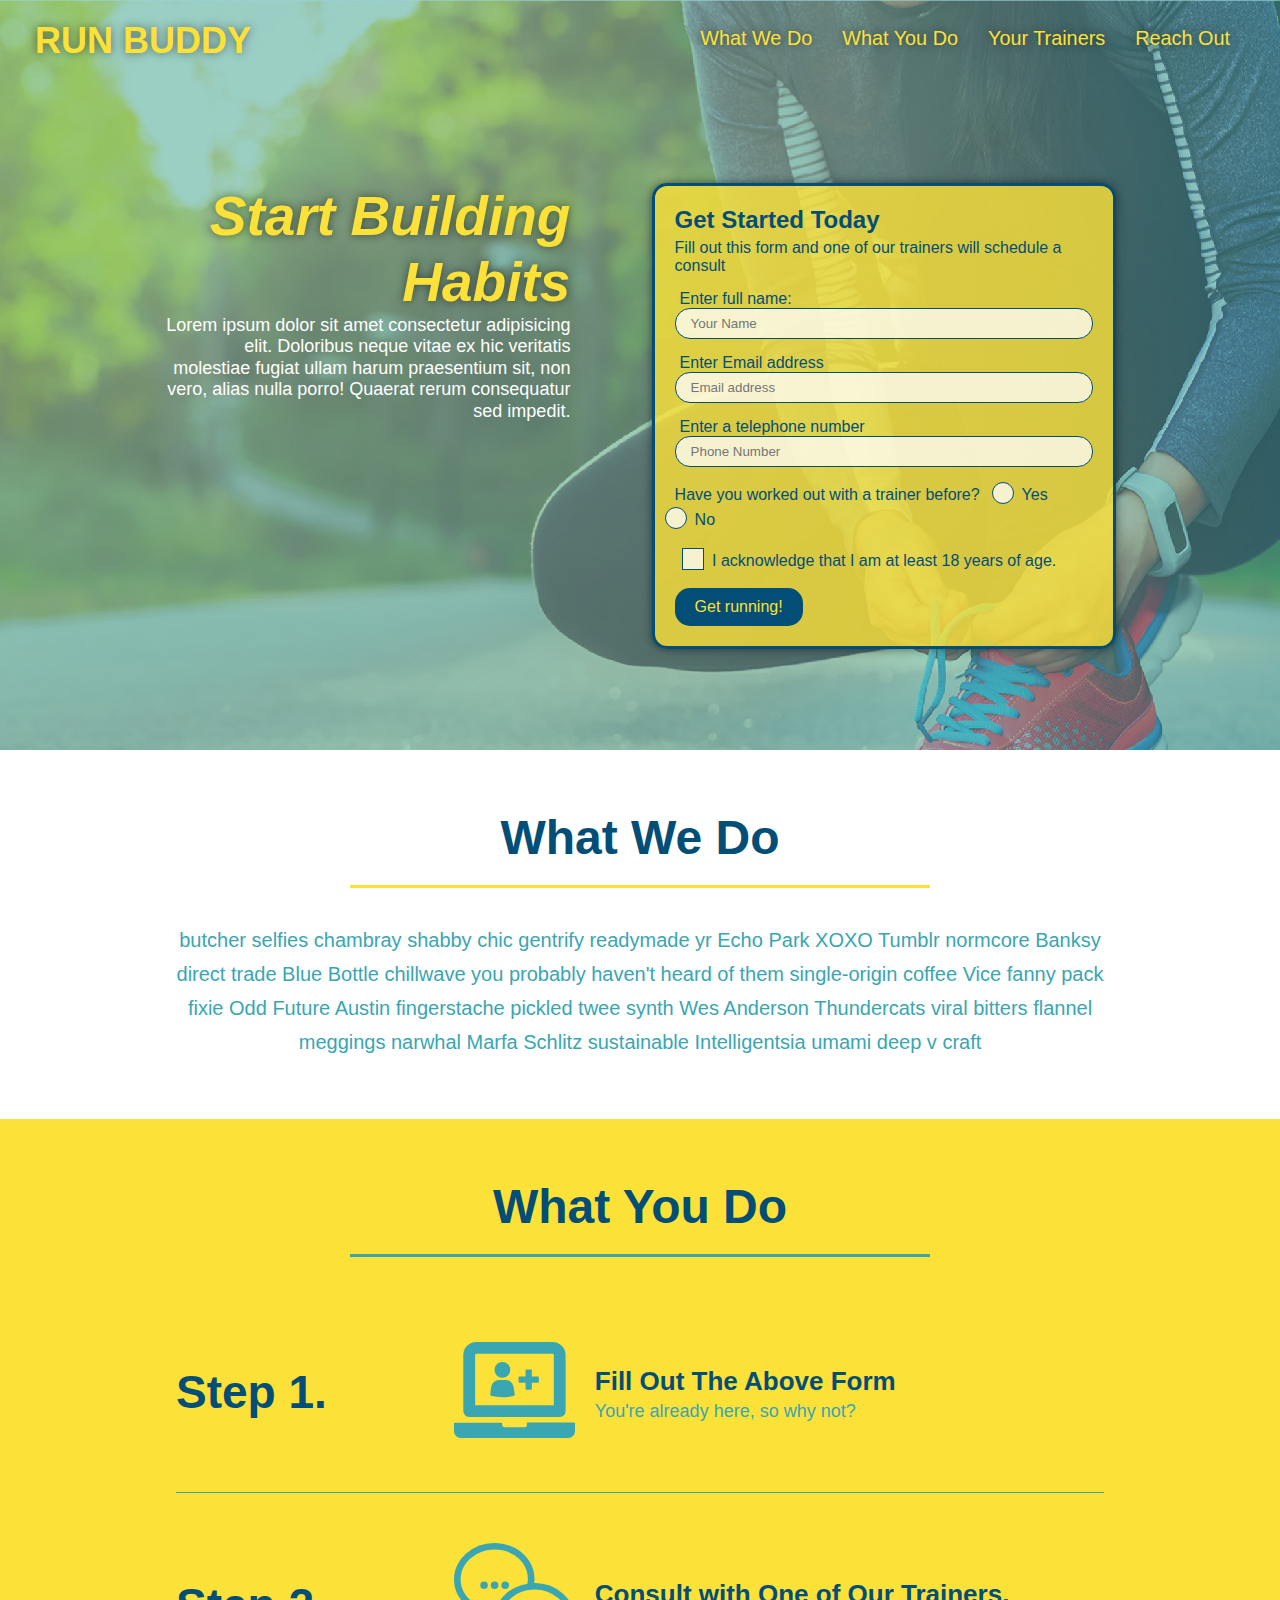
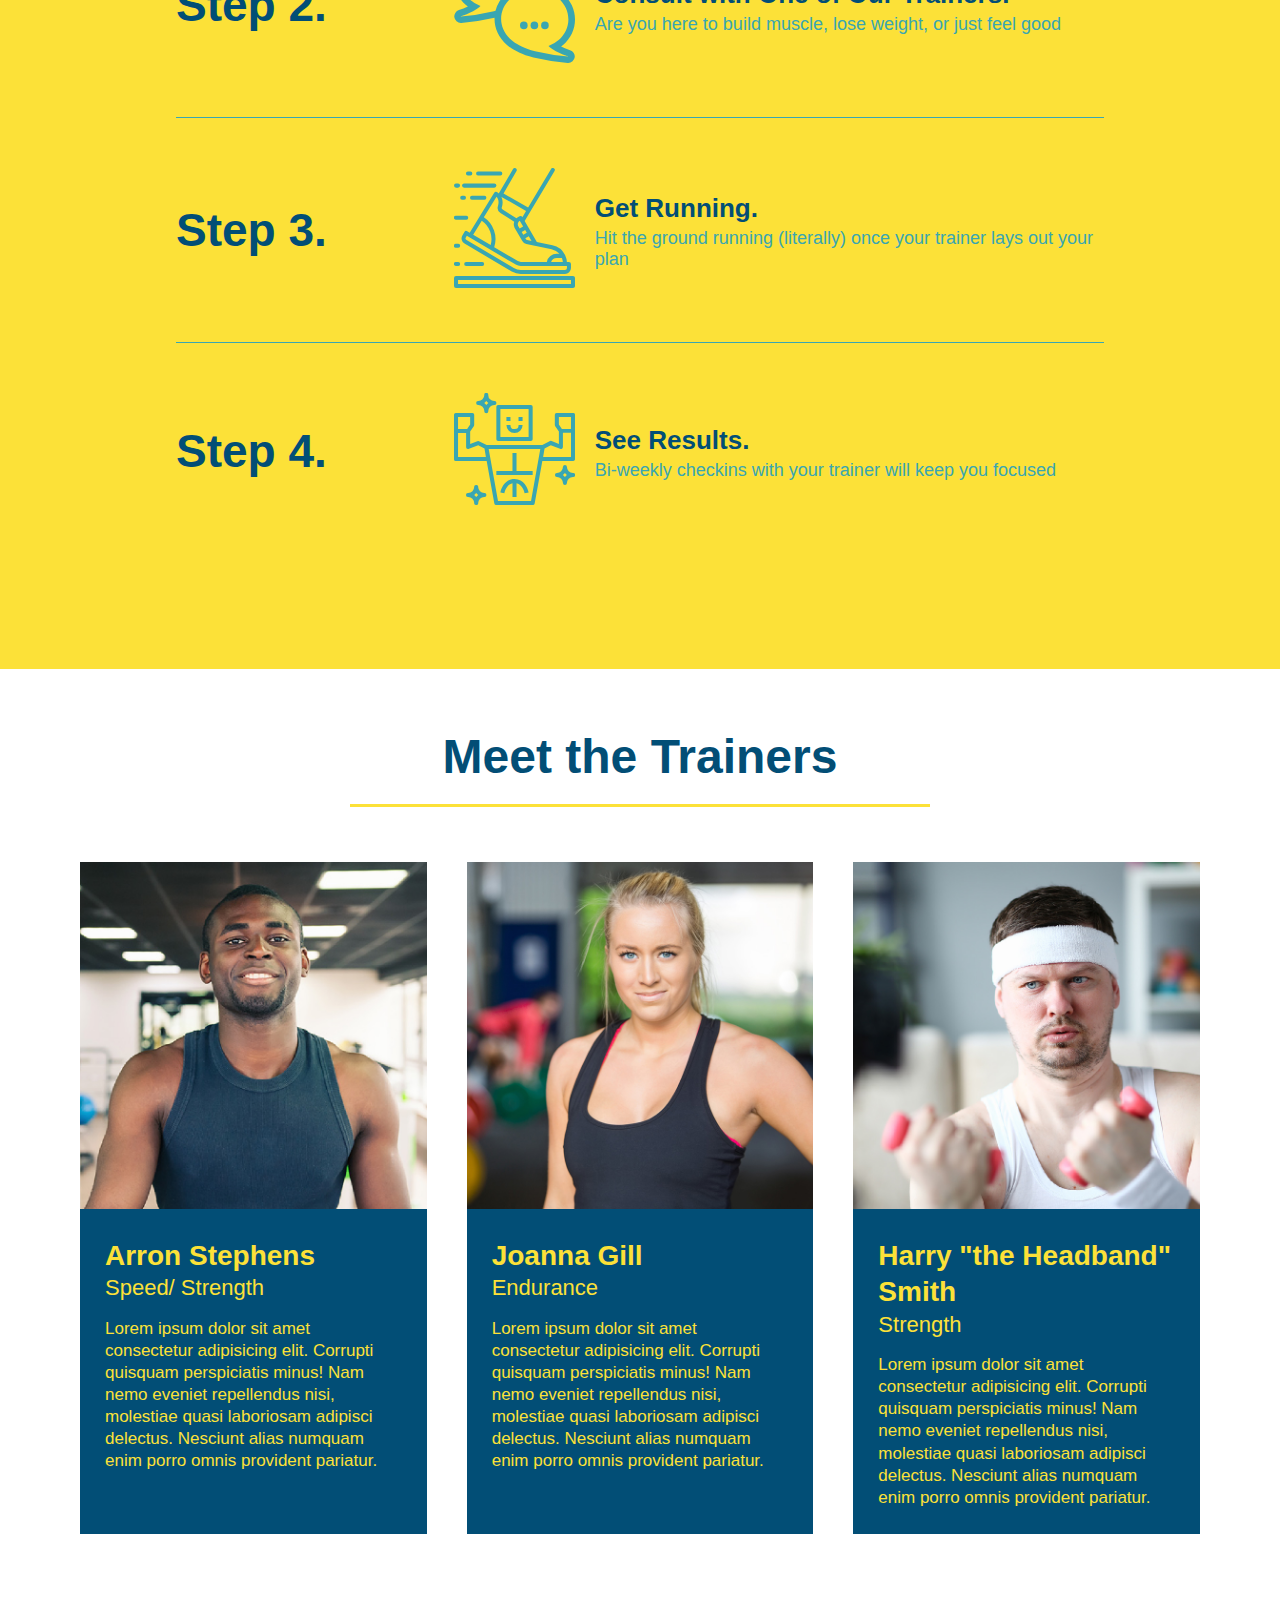
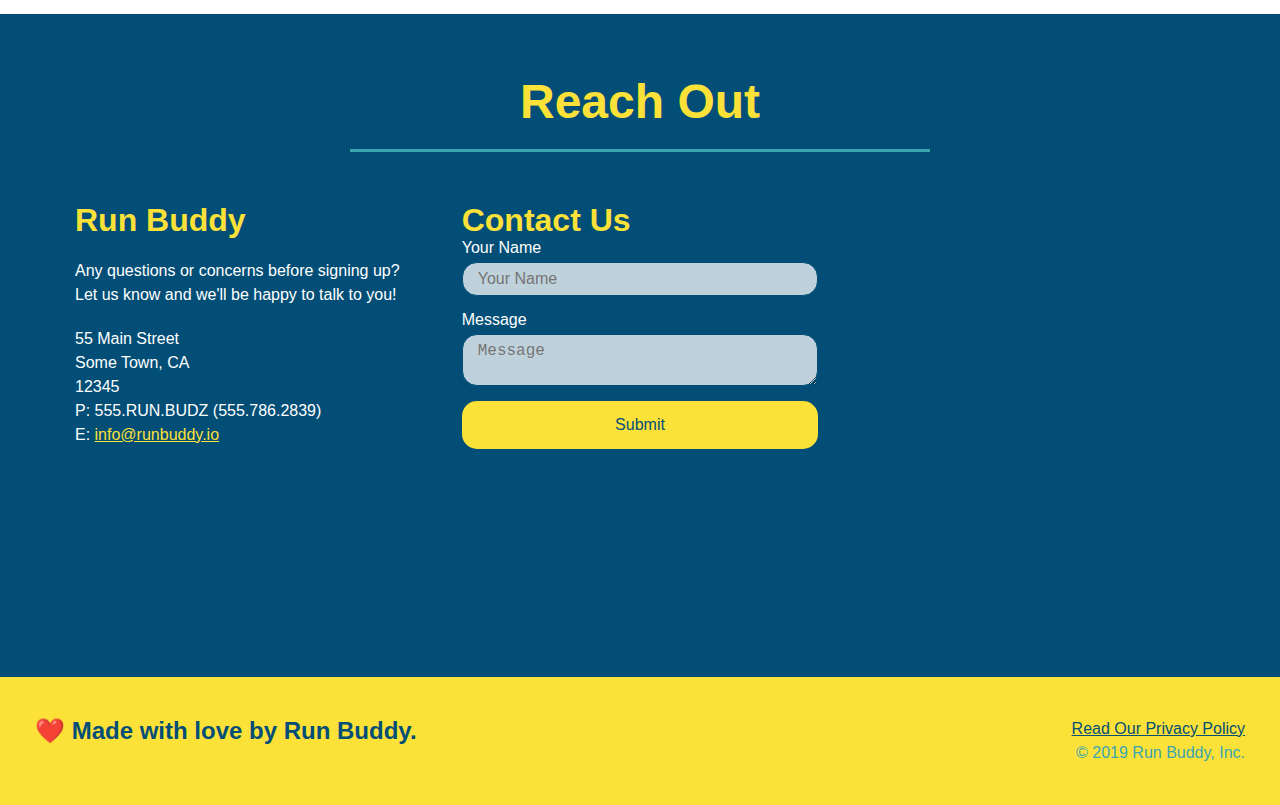
<file: index.html>
<!DOCTYPE html>
<html lang="en">
    <head>
        <meta charset="UTF-8" name="viewport" content="width=device-width, initial-scale=1.0" />
        <title>Run Buddy</title>
        <link rel="stylesheet" href="./assets/css/style.css" />
    </head>
    <body>
        <!--navigation-->

        <header>
            <h1>
                <a href="./index.html">RUN BUDDY</a>
            </h1>
            <nav>
                <!--nav list element-->
                <ul>
                    <!--list item element-->
                    <li>
                        <!--anchor element-->
                        <a href="#what-we-do">What We Do</a>
                    </li>
                    <li>
                        <a href="#what-you-do">What You Do</a>
                    </li>
                    <li>
                        <a href="#your-trainers">Your Trainers</a>
                    </li>
                    <li>
                        <a href="#reach-out">Reach Out</a>
                    </li>
                </ul>
            </nav>
        </header>

        <!--hero/jumbotron-->
        <section class="hero">
            <div class="hero-cta">
                <h2>Start Building Habits</h2>
                <p>Lorem ipsum dolor sit amet consectetur adipisicing elit. Doloribus neque vitae ex hic veritatis molestiae fugiat ullam harum praesentium sit, non vero, alias nulla porro! Quaerat rerum consequatur sed impedit.</p>
            </div>
            <div class="hero-form">
                <h3>Get Started Today</h3>
                <p>Fill out this form and one of our trainers will schedule a consult</p>
            <form>
                <label for="name">Enter full name:</label>
                <input type="text" placeholder="Your Name" name="name" id="name" class="form-input"/>
                <label for="email">Enter Email address</label>
                <input type="email" placeholder="Email address" name="email" id="email" class="form-input"/>
                <label for="phone">Enter a telephone number</label>
                <input type="tel" placeholder="Phone Number" name="phone" id="phone" class="form-input"/>
                <p>
                    Have you worked out with a trainer before?
                    <span class="radio-wrapper">
                      <input type="radio" name="trainer-confirm" id="trainer-yes" />
                      <label for="trainer-yes">Yes</label>
                    </span>
                    <span class="radio-wrapper">
                      <input type="radio" name="trainer-confirm" id="trainer-no" />
                      <label for="trainer-no">No</label>
                    </span>
                </p>
                <p>
                    <span class="checkbox-wrapper">
                      <input type="checkbox" name="age-confirm" id="checkbox" />
                      <label for="checkbox">I acknowledge that I am at least 18 years of age.</label>
                    </span>
                </p>
                <button type="submit">
                    Get running!
                </button>
            </form>
            </div>

        </section>

        <!--what we do section-->
        <section id="what-we-do" class="intro">
            <div class="flex-row">
                <h2 class="section-title primary-border">
                    What We Do
                </h2>
            </div>
            <div class="flex-row">
                <p>
                    butcher selfies chambray shabby chic gentrify readymade yr Echo Park XOXO Tumblr normcore Banksy direct trade Blue Bottle chillwave you probably haven't heard of them single-origin coffee Vice fanny pack fixie Odd Future Austin fingerstache pickled twee synth Wes Anderson Thundercats viral bitters flannel meggings narwhal Marfa Schlitz sustainable Intelligentsia umami deep v craft 
                </p>
            </div>
        </section>

        <!--what you do section-->
        <section id="what-you-do" class="steps">
            <div class="flex-row">
            <h2 class="section-title secondary-border"> What You Do</h2>
            </div>
            <div class="step">
                <h3>Step 1.</h3>
                <div class="step-info">
                    <div class="step-img">
                        <img src="./assets/images/step-1.svg" alt="" />        
                    </div>
                    <div class="step-text">
                        <h4>Fill Out The Above Form</h4>
                        <p>You're already here, so why not?</p>
                    </div>
                </div>
            </div>
            <div class="step">
                <h3>Step 2.</h3>
                <div class="step-info">
                    <div class="step-img">
                        <img src="./assets/images/step-2.svg" alt="" />        
                    </div>
                    <div class="step-text">
                        <h4>Consult with One of Our Trainers.</h4>
                        <p>Are you here to build muscle, lose weight, or just feel good</p>
                    </div>
                </div>
            </div>
            <div class="step">
                <h3>Step 3.</h3>
                <div class="step-info">
                    <div class="step-img">
                        <img src="./assets/images/step-3.svg" alt="" />        
                    </div>
                    <div class="step-text">
                        <h4>Get Running.</h4>
                        <p>Hit the ground running (literally) once your trainer lays out your plan</p>
                    </div>
                </div>
            </div>
            <div class="step">
                <h3>Step 4.</h3>
                <div class="step-info">
                    <div class="step-img">
                        <img src="./assets/images/step-4.svg" alt="" />        
                    </div>
                    <div class="step-text">
                        <h4>See Results.</h4>
                        <p>Bi-weekly checkins with your trainer will keep you focused</p>
                    </div>
                </div>
            </div>
        </section>

        <!--meet the trainers section-->
        <section id="your-trainers">
            <h2 class="section-title primary-border">Meet the Trainers</h2>
            <div class="trainers">
                <article class="trainer">
                    <img src="./assets/images/trainer-1.jpg" alt="Arron Stephens in his workout clothes, ready to pump iron" />
                    <div class="trainer-bio">
                        <h3 class="trainer-name">Arron Stephens</h3>
                        <h4 class="trainer-role">Speed/ Strength</h4>
                        <p>
                            Lorem ipsum dolor sit amet consectetur adipisicing elit. Corrupti quisquam perspiciatis minus! Nam nemo eveniet repellendus nisi, molestiae quasi laboriosam adipisci delectus. Nesciunt alias numquam enim porro omnis provident pariatur.
                        </p>
                    </div>
                </article>
                <article class="trainer">
                    <img src="./assets/images/trainer-2.jpg" alt="Joanna Gill cooling off after a workout" />
                    <div class="trainer-bio">
                        <h3 class="trainer-name">Joanna Gill</h3>
                        <h4 class="trainer-role">Endurance</h4>
                        <p>
                            Lorem ipsum dolor sit amet consectetur adipisicing elit. Corrupti quisquam perspiciatis minus! Nam nemo eveniet repellendus nisi, molestiae quasi laboriosam adipisci delectus. Nesciunt alias numquam enim porro omnis provident pariatur.
                        </p>
                    </div>
                </article>
                <article class="trainer">
                    <img src="./assets/images/trainer-3.jpg" alt="Arron Stephens in his workout clothes, ready to pump iron" />
                    <div class="trainer-bio">
                        <h3 class="trainer-name">Harry "the Headband" Smith</h3>
                        <h4 class="trainer-role">Strength</h4>
                        <p>
                            Lorem ipsum dolor sit amet consectetur adipisicing elit. Corrupti quisquam perspiciatis minus! Nam nemo eveniet repellendus nisi, molestiae quasi laboriosam adipisci delectus. Nesciunt alias numquam enim porro omnis provident pariatur.
                        </p>
                    </div>
                </article>
            </div>
        </section>

        <!--reach out section-->
        <section id="reach-out" class="contact">
            <h2 class="section-title secondary-border">Reach Out</h2>
        <div class="contact-info">
            <div>
                <h3>Run Buddy</h3>
                <p>
                    Any questions or concerns before signing up?
                    <br />
                    Let us know and we'll be happy to talk to you!
                </p>

                <address>
                55 Main Street <br/>
                Some Town, CA <br/>
                12345 <br/>
                P: 555.RUN.BUDZ (555.786.2839)<br/>
                E: <a href="mailto:info@runbuddy.io">info@runbuddy.io</a>
                </address>

            </div>
            <div class="contact-form">
                <h3>Contact Us</h3>
                <form>
                    <label for="contact-name">Your Name</label>
                    <input type="text" id="contact-name" placeholder="Your Name" />

                    <label for="contact-message">Message</label>
                    <textarea id="contact-message" placeholder="Message"></textarea>

                    <button type="submit">Submit</button>
                </form>
            </div>    
            
            <iframe src="https://www.google.com/maps/embed?pb=!1m18!1m12!1m3!1d2645.4587017424938!2d-120.42399340670995!3d37.95382542907771!2m3!1f0!2f0!3f0!3m2!1i1024!2i768!4f13.1!3m3!1m2!1s0x8090c46e315aaf1b%3A0xb32d2fcd2023b726!2sMain%20St%2C%20Jamestown%2C%20CA%2095327!5e0!3m2!1sen!2sus!4v1655220621477!5m2!1sen!2sus" 
                style="border:0;" 
                allowfullscreen="" 
                loading="lazy">
            </iframe>
        </div>

        </section>
        <!--footer-->
        <footer>
            <h2>❤️ Made with love by Run Buddy.</h2>
            <div>
                <a href="./privacy-policy.html">Read Our Privacy Policy</a><br/>
                &copy; 2019 Run Buddy, Inc.
            </div>
        </footer>

    </body>
</html>
</file>
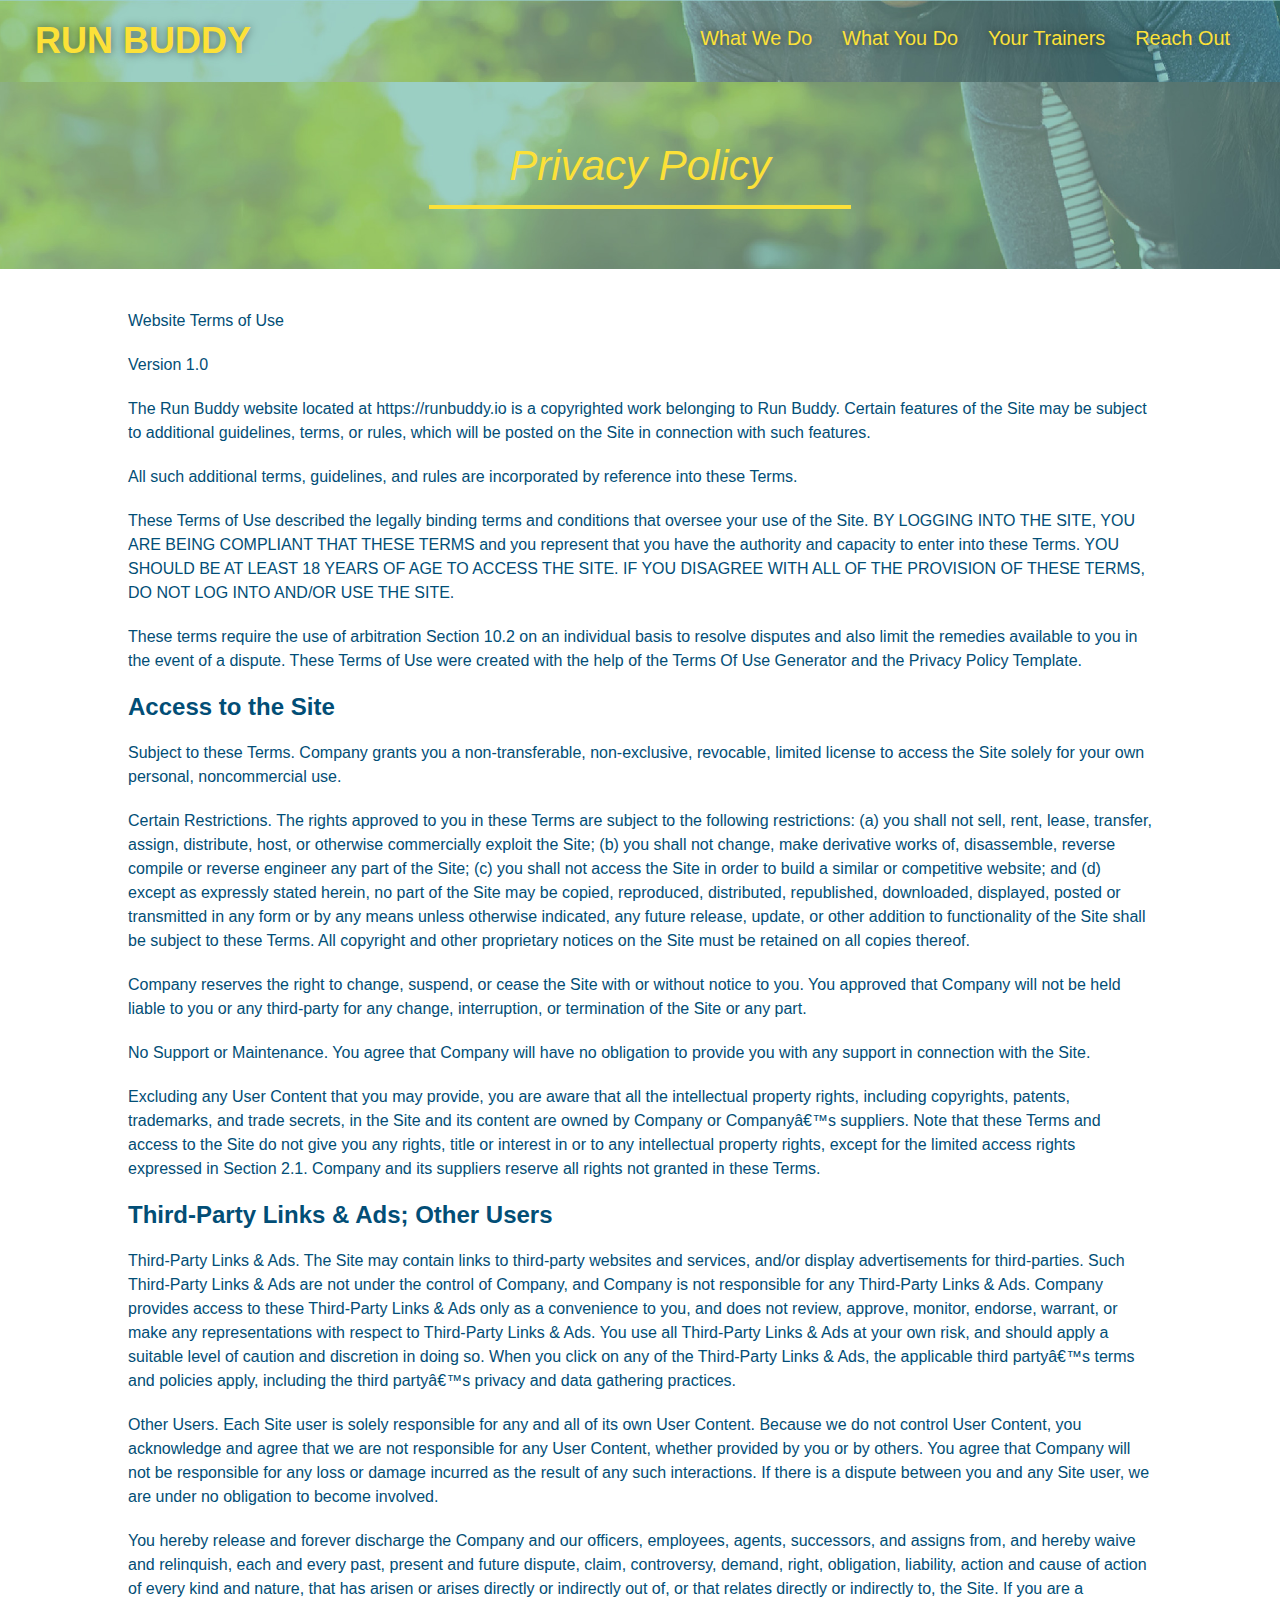
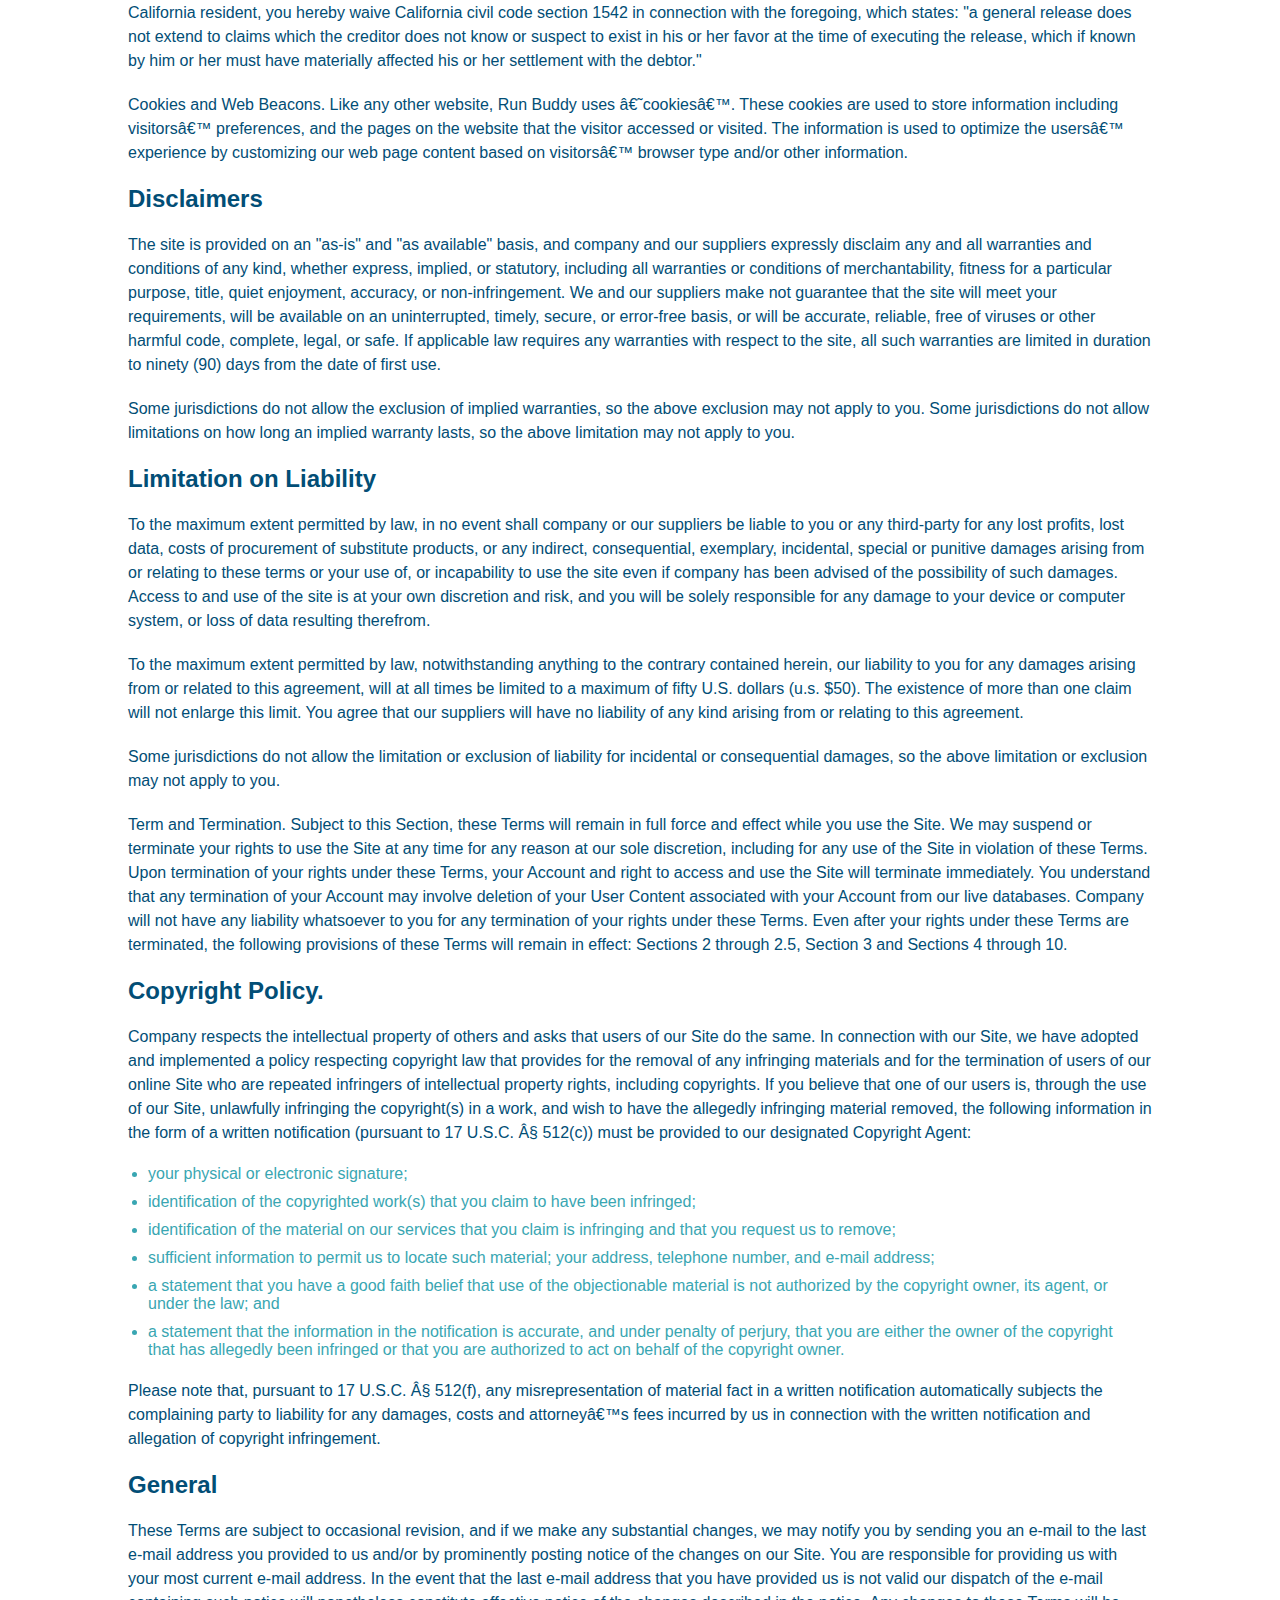
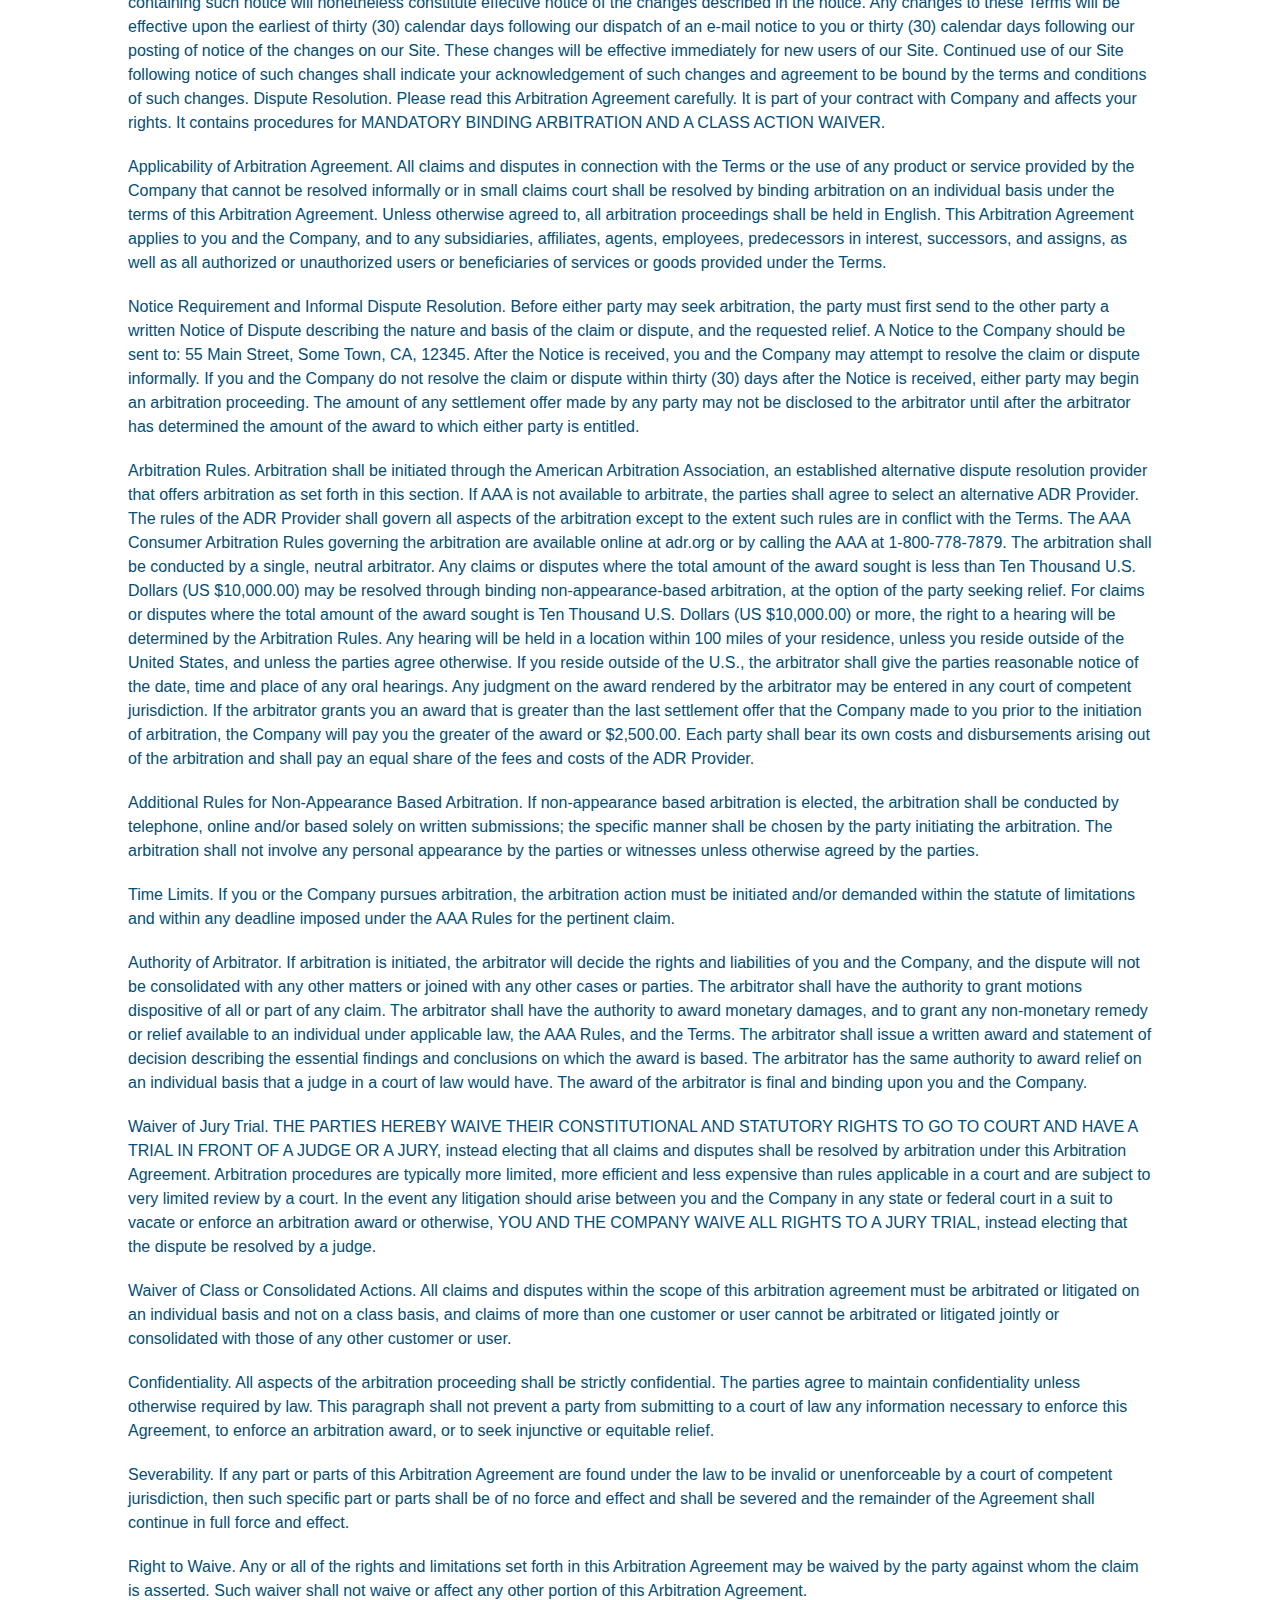
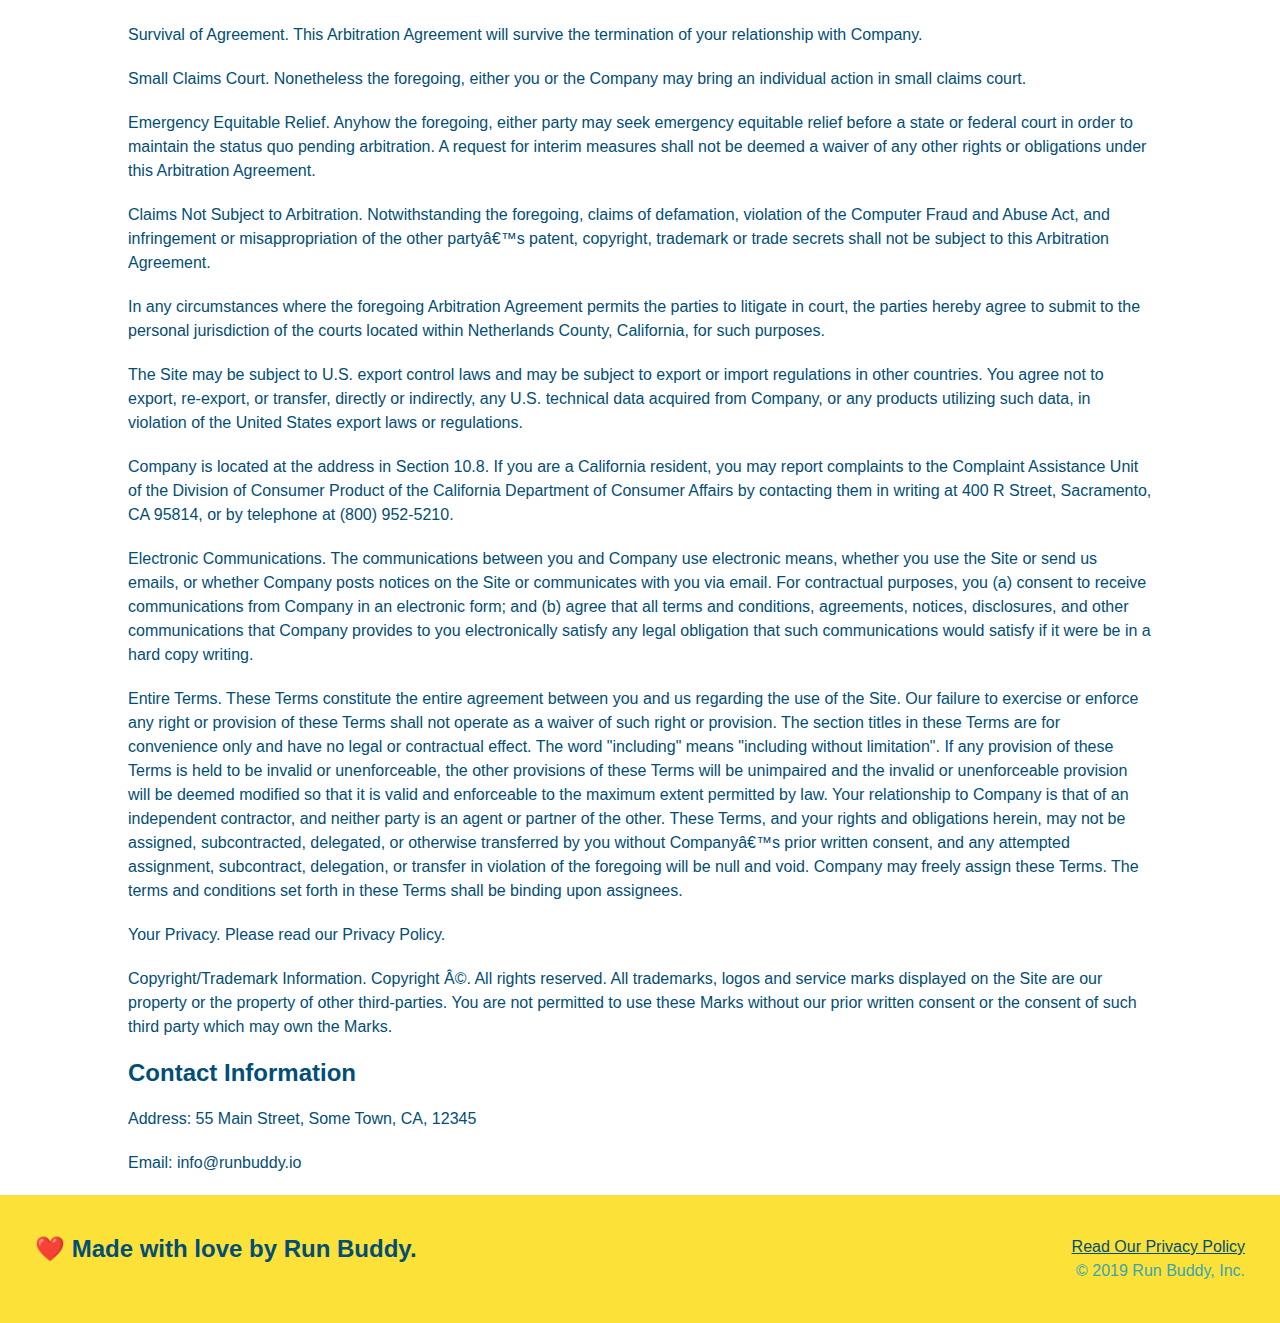
<file: privacy-policy.html>
<!DOCTYPE html>
<html lang="eng">
    <head>
        <meta charset="UTF-8" name="viewport" content="width=device-width, initial-scale=1.0" />
        <title>Privacy Policy - Run Buddy</title>
        <link rel="stylesheet" href="./assets/css/style.css" />
        <link rel="stylesheet" href="./assets/css/secondary-styles.css" />
    </head>
    <body>
        <header>
            <h1>
                <a href="./index.html">RUN BUDDY</a>
            </h1>
            <nav>
                <!--nav list element-->
                <ul>
                    <!--list item element-->
                    <li>
                        <!--anchor element-->
                        <a href="./index.html#what-we-do">What We Do</a>
                    </li>
                    <li>
                        <a href="./index.html#what-you-do">What You Do</a>
                    </li>
                    <li>
                        <a href="./index.html#your-trainers">Your Trainers</a>
                    </li>
                    <li>
                        <a href="./index.html#reach-out">Reach Out</a>
                    </li>
                </ul>
            </nav>
        </header>
        <section class="hero hero-secondary">
            <h2 class="page-title">
                Privacy Policy
            </h2>
        </section>
        <article class="secondary-content">
            <p>
                Website Terms of Use
              </p>
        
              <p>
                Version 1.0
              </p>
        
              <p>
                The Run Buddy website located at https://runbuddy.io is a copyrighted work belonging to Run Buddy. Certain
                features of the Site may be subject to additional guidelines, terms, or rules, which will be posted on the Site
                in connection with such features.
              </p>
        
              <p>
                All such additional terms, guidelines, and rules are incorporated by reference into these Terms.
              </p>
        
              <p>
                These Terms of Use described the legally binding terms and conditions that oversee your use of the Site. BY
                LOGGING INTO THE SITE, YOU ARE BEING COMPLIANT THAT THESE TERMS and you represent that you have the authority
                and capacity to enter into these Terms. YOU SHOULD BE AT LEAST 18 YEARS OF AGE TO ACCESS THE SITE. IF YOU
                DISAGREE WITH ALL OF THE PROVISION OF THESE TERMS, DO NOT LOG INTO AND/OR USE THE SITE.
              </p>
        
              <p>
                These terms require the use of arbitration Section 10.2 on an individual basis to resolve disputes and also
                limit the remedies available to you in the event of a dispute. These Terms of Use were created with the help of
                the Terms Of Use Generator and the Privacy Policy Template.
              </p>
        
              <h3>
                Access to the Site
              </h3>
        
              <p>
                Subject to these Terms. Company grants you a non-transferable, non-exclusive, revocable, limited license to
                access the Site solely for your own personal, noncommercial use.
              </p>
        
              <p>
                Certain Restrictions. The rights approved to you in these Terms are subject to the following restrictions: (a)
                you shall not sell, rent, lease, transfer, assign, distribute, host, or otherwise commercially exploit the Site;
                (b) you shall not change, make derivative works of, disassemble, reverse compile or reverse engineer any part of
                the Site; (c) you shall not access the Site in order to build a similar or competitive website; and (d) except
                as expressly stated herein, no part of the Site may be copied, reproduced, distributed, republished, downloaded,
                displayed, posted or transmitted in any form or by any means unless otherwise indicated, any future release,
                update, or other addition to functionality of the Site shall be subject to these Terms. All copyright and other
                proprietary notices on the Site must be retained on all copies thereof.
              </p>
        
              <p>
                Company reserves the right to change, suspend, or cease the Site with or without notice to you. You approved
                that Company will not be held liable to you or any third-party for any change, interruption, or termination of
                the Site or any part.
              </p>
        
              <p>
                No Support or Maintenance. You agree that Company will have no obligation to provide you with any support in
                connection with the Site.
              </p>
        
              <p>
                Excluding any User Content that you may provide, you are aware that all the intellectual property rights,
                including copyrights, patents, trademarks, and trade secrets, in the Site and its content are owned by Company
                or Companyâ€™s suppliers. Note that these Terms and access to the Site do not give you any rights, title or
                interest in or to any intellectual property rights, except for the limited access rights expressed in Section
                2.1. Company and its suppliers reserve all rights not granted in these Terms.
              </p>
        
              <h3>
                Third-Party Links & Ads; Other Users
              </h3>
        
              <p>
                Third-Party Links & Ads. The Site may contain links to third-party websites and services, and/or display
                advertisements for third-parties. Such Third-Party Links & Ads are not under the control of Company, and Company
                is not responsible for any Third-Party Links & Ads. Company provides access to these Third-Party Links & Ads
                only as a convenience to you, and does not review, approve, monitor, endorse, warrant, or make any
                representations with respect to Third-Party Links & Ads. You use all Third-Party Links & Ads at your own risk,
                and should apply a suitable level of caution and discretion in doing so. When you click on any of the
                Third-Party Links & Ads, the applicable third partyâ€™s terms and policies apply, including the third partyâ€™s
                privacy and data gathering practices.
              </p>
        
              <p>
                Other Users. Each Site user is solely responsible for any and all of its own User Content. Because we do not
                control User Content, you acknowledge and agree that we are not responsible for any User Content, whether
                provided by you or by others. You agree that Company will not be responsible for any loss or damage incurred as
                the result of any such interactions. If there is a dispute between you and any Site user, we are under no
                obligation to become involved.
              </p>
        
              <p>
                You hereby release and forever discharge the Company and our officers, employees, agents, successors, and
                assigns from, and hereby waive and relinquish, each and every past, present and future dispute, claim,
                controversy, demand, right, obligation, liability, action and cause of action of every kind and nature, that has
                arisen or arises directly or indirectly out of, or that relates directly or indirectly to, the Site. If you are
                a California resident, you hereby waive California civil code section 1542 in connection with the foregoing,
                which states: "a general release does not extend to claims which the creditor does not know or suspect to exist
                in his or her favor at the time of executing the release, which if known by him or her must have materially
                affected his or her settlement with the debtor."
              </p>
        
              <p>
                Cookies and Web Beacons. Like any other website, Run Buddy uses â€˜cookiesâ€™. These cookies are used to store
                information including visitorsâ€™ preferences, and the pages on the website that the visitor accessed or visited.
                The information is used to optimize the usersâ€™ experience by customizing our web page content based on visitorsâ€™
                browser type and/or other information.
              </p>
        
              <h3>
                Disclaimers
              </h3>
        
              <p>
                The site is provided on an "as-is" and "as available" basis, and company and our suppliers expressly disclaim
                any and all warranties and conditions of any kind, whether express, implied, or statutory, including all
                warranties or conditions of merchantability, fitness for a particular purpose, title, quiet enjoyment, accuracy,
                or non-infringement. We and our suppliers make not guarantee that the site will meet your requirements, will be
                available on an uninterrupted, timely, secure, or error-free basis, or will be accurate, reliable, free of
                viruses or other harmful code, complete, legal, or safe. If applicable law requires any warranties with respect
                to the site, all such warranties are limited in duration to ninety (90) days from the date of first use.
              </p>
        
              <p>
                Some jurisdictions do not allow the exclusion of implied warranties, so the above exclusion may not apply to
                you. Some jurisdictions do not allow limitations on how long an implied warranty lasts, so the above limitation
                may not apply to you.
              </p>
        
              <h3>
                Limitation on Liability
              </h3>
        
              <p>
                To the maximum extent permitted by law, in no event shall company or our suppliers be liable to you or any
                third-party for any lost profits, lost data, costs of procurement of substitute products, or any indirect,
                consequential, exemplary, incidental, special or punitive damages arising from or relating to these terms or
                your use of, or incapability to use the site even if company has been advised of the possibility of such
                damages. Access to and use of the site is at your own discretion and risk, and you will be solely responsible
                for any damage to your device or computer system, or loss of data resulting therefrom.
              </p>
        
              <p>
                To the maximum extent permitted by law, notwithstanding anything to the contrary contained herein, our liability
                to you for any damages arising from or related to this agreement, will at all times be limited to a maximum of
                fifty U.S. dollars (u.s. $50). The existence of more than one claim will not enlarge this limit. You agree that
                our suppliers will have no liability of any kind arising from or relating to this agreement.
              </p>
        
              <p>
                Some jurisdictions do not allow the limitation or exclusion of liability for incidental or consequential
                damages, so the above limitation or exclusion may not apply to you.
              </p>
        
              <p>
                Term and Termination. Subject to this Section, these Terms will remain in full force and effect while you use
                the Site. We may suspend or terminate your rights to use the Site at any time for any reason at our sole
                discretion, including for any use of the Site in violation of these Terms. Upon termination of your rights under
                these Terms, your Account and right to access and use the Site will terminate immediately. You understand that
                any termination of your Account may involve deletion of your User Content associated with your Account from our
                live databases. Company will not have any liability whatsoever to you for any termination of your rights under
                these Terms. Even after your rights under these Terms are terminated, the following provisions of these Terms
                will remain in effect: Sections 2 through 2.5, Section 3 and Sections 4 through 10.
              </p>
        
              <h3>
                Copyright Policy.
              </h3>
        
              <p>
                Company respects the intellectual property of others and asks that users of our Site do the same. In connection
                with our Site, we have adopted and implemented a policy respecting copyright law that provides for the removal
                of any infringing materials and for the termination of users of our online Site who are repeated infringers of
                intellectual property rights, including copyrights. If you believe that one of our users is, through the use of
                our Site, unlawfully infringing the copyright(s) in a work, and wish to have the allegedly infringing material
                removed, the following information in the form of a written notification (pursuant to 17 U.S.C. Â§ 512(c)) must
                be provided to our designated Copyright Agent:
              </p>
        
              <ul>
                <li>
                  your physical or electronic signature;
                </li>
                <li>
                  identification of the copyrighted work(s) that you claim to have been infringed;
                </li>
                <li>
                  identification of the material on our services that you claim is infringing and that you request us to remove;
                </li>
                <li>
                  sufficient information to permit us to locate such material; your address, telephone number, and e-mail
                  address;
                </li>
                <li>
                  a statement that you have a good faith belief that use of the objectionable material is not authorized by the
                  copyright owner, its agent, or under the law; and
                </li>
                <li>
                  a statement that the information in the notification is accurate, and under penalty of perjury, that you are
                  either the owner of the copyright that has allegedly been infringed or that you are authorized to act on
                  behalf of the copyright owner.
                </li>
              </ul>
        
              <p>
                Please note that, pursuant to 17 U.S.C. Â§ 512(f), any misrepresentation of material fact in a written
                notification automatically subjects the complaining party to liability for any damages, costs and attorneyâ€™s
                fees incurred by us in connection with the written notification and allegation of copyright infringement.
              </p>
        
              <h3>
                General
              </h3>
        
              <p>
                These Terms are subject to occasional revision, and if we make any substantial changes, we may notify you by
                sending you an e-mail to the last e-mail address you provided to us and/or by prominently posting notice of the
                changes on our Site. You are responsible for providing us with your most current e-mail address. In the event
                that the last e-mail address that you have provided us is not valid our dispatch of the e-mail containing such
                notice will nonetheless constitute effective notice of the changes described in the notice. Any changes to these
                Terms will be effective upon the earliest of thirty (30) calendar days following our dispatch of an e-mail
                notice to you or thirty (30) calendar days following our posting of notice of the changes on our Site. These
                changes will be effective immediately for new users of our Site. Continued use of our Site following notice of
                such changes shall indicate your acknowledgement of such changes and agreement to be bound by the terms and
                conditions of such changes. Dispute Resolution. Please read this Arbitration Agreement carefully. It is part of
                your contract with Company and affects your rights. It contains procedures for MANDATORY BINDING ARBITRATION AND
                A CLASS ACTION WAIVER.
              </p>
        
              <p>
                Applicability of Arbitration Agreement. All claims and disputes in connection with the Terms or the use of any
                product or service provided by the Company that cannot be resolved informally or in small claims court shall be
                resolved by binding arbitration on an individual basis under the terms of this Arbitration Agreement. Unless
                otherwise agreed to, all arbitration proceedings shall be held in English. This Arbitration Agreement applies to
                you and the Company, and to any subsidiaries, affiliates, agents, employees, predecessors in interest,
                successors, and assigns, as well as all authorized or unauthorized users or beneficiaries of services or goods
                provided under the Terms.
              </p>
        
              <p>
                Notice Requirement and Informal Dispute Resolution. Before either party may seek arbitration, the party must
                first send to the other party a written Notice of Dispute describing the nature and basis of the claim or
                dispute, and the requested relief. A Notice to the Company should be sent to: 55 Main Street, Some Town, CA,
                12345. After the Notice is received, you and the Company may attempt to resolve the claim or dispute informally.
                If you and the Company do not resolve the claim or dispute within thirty (30) days after the Notice is received,
                either party may begin an arbitration proceeding. The amount of any settlement offer made by any party may not
                be disclosed to the arbitrator until after the arbitrator has determined the amount of the award to which either
                party is entitled.
              </p>
        
              <p>
                Arbitration Rules. Arbitration shall be initiated through the American Arbitration Association, an established
                alternative dispute resolution provider that offers arbitration as set forth in this section. If AAA is not
                available to arbitrate, the parties shall agree to select an alternative ADR Provider. The rules of the ADR
                Provider shall govern all aspects of the arbitration except to the extent such rules are in conflict with the
                Terms. The AAA Consumer Arbitration Rules governing the arbitration are available online at adr.org or by
                calling the AAA at 1-800-778-7879. The arbitration shall be conducted by a single, neutral arbitrator. Any
                claims or disputes where the total amount of the award sought is less than Ten Thousand U.S. Dollars (US
                $10,000.00) may be resolved through binding non-appearance-based arbitration, at the option of the party seeking
                relief. For claims or disputes where the total amount of the award sought is Ten Thousand U.S. Dollars (US
                $10,000.00) or more, the right to a hearing will be determined by the Arbitration Rules. Any hearing will be
                held in a location within 100 miles of your residence, unless you reside outside of the United States, and
                unless the parties agree otherwise. If you reside outside of the U.S., the arbitrator shall give the parties
                reasonable notice of the date, time and place of any oral hearings. Any judgment on the award rendered by the
                arbitrator may be entered in any court of competent jurisdiction. If the arbitrator grants you an award that is
                greater than the last settlement offer that the Company made to you prior to the initiation of arbitration, the
                Company will pay you the greater of the award or $2,500.00. Each party shall bear its own costs and
                disbursements arising out of the arbitration and shall pay an equal share of the fees and costs of the ADR
                Provider.
              </p>
        
              <p>
                Additional Rules for Non-Appearance Based Arbitration. If non-appearance based arbitration is elected, the
                arbitration shall be conducted by telephone, online and/or based solely on written submissions; the specific
                manner shall be chosen by the party initiating the arbitration. The arbitration shall not involve any personal
                appearance by the parties or witnesses unless otherwise agreed by the parties.
              </p>
        
              <p>
                Time Limits. If you or the Company pursues arbitration, the arbitration action must be initiated and/or demanded
                within the statute of limitations and within any deadline imposed under the AAA Rules for the pertinent claim.
              </p>
        
              <p>
                Authority of Arbitrator. If arbitration is initiated, the arbitrator will decide the rights and liabilities of
                you and the Company, and the dispute will not be consolidated with any other matters or joined with any other
                cases or parties. The arbitrator shall have the authority to grant motions dispositive of all or part of any
                claim. The arbitrator shall have the authority to award monetary damages, and to grant any non-monetary remedy
                or relief available to an individual under applicable law, the AAA Rules, and the Terms. The arbitrator shall
                issue a written award and statement of decision describing the essential findings and conclusions on which the
                award is based. The arbitrator has the same authority to award relief on an individual basis that a judge in a
                court of law would have. The award of the arbitrator is final and binding upon you and the Company.
              </p>
        
              <p>
                Waiver of Jury Trial. THE PARTIES HEREBY WAIVE THEIR CONSTITUTIONAL AND STATUTORY RIGHTS TO GO TO COURT AND HAVE
                A TRIAL IN FRONT OF A JUDGE OR A JURY, instead electing that all claims and disputes shall be resolved by
                arbitration under this Arbitration Agreement. Arbitration procedures are typically more limited, more efficient
                and less expensive than rules applicable in a court and are subject to very limited review by a court. In the
                event any litigation should arise between you and the Company in any state or federal court in a suit to vacate
                or enforce an arbitration award or otherwise, YOU AND THE COMPANY WAIVE ALL RIGHTS TO A JURY TRIAL, instead
                electing that the dispute be resolved by a judge.
              </p>
        
              <p>
                Waiver of Class or Consolidated Actions. All claims and disputes within the scope of this arbitration agreement
                must be arbitrated or litigated on an individual basis and not on a class basis, and claims of more than one
                customer or user cannot be arbitrated or litigated jointly or consolidated with those of any other customer or
                user.
              </p>
        
              <p>
                Confidentiality. All aspects of the arbitration proceeding shall be strictly confidential. The parties agree to
                maintain confidentiality unless otherwise required by law. This paragraph shall not prevent a party from
                submitting to a court of law any information necessary to enforce this Agreement, to enforce an arbitration
                award, or to seek injunctive or equitable relief.
              </p>
        
              <p>
                Severability. If any part or parts of this Arbitration Agreement are found under the law to be invalid or
                unenforceable by a court of competent jurisdiction, then such specific part or parts shall be of no force and
                effect and shall be severed and the remainder of the Agreement shall continue in full force and effect.
              </p>
        
              <p>
                Right to Waive. Any or all of the rights and limitations set forth in this Arbitration Agreement may be waived
                by the party against whom the claim is asserted. Such waiver shall not waive or affect any other portion of this
                Arbitration Agreement.
              </p>
        
              <p>
                Survival of Agreement. This Arbitration Agreement will survive the termination of your relationship with
                Company.
              </p>
        
              <p>
                Small Claims Court. Nonetheless the foregoing, either you or the Company may bring an individual action in small
                claims court.
              </p>
        
              <p>
                Emergency Equitable Relief. Anyhow the foregoing, either party may seek emergency equitable relief before a
                state or federal court in order to maintain the status quo pending arbitration. A request for interim measures
                shall not be deemed a waiver of any other rights or obligations under this Arbitration Agreement.
              </p>
        
              <p>
                Claims Not Subject to Arbitration. Notwithstanding the foregoing, claims of defamation, violation of the
                Computer Fraud and Abuse Act, and infringement or misappropriation of the other partyâ€™s patent, copyright,
                trademark or trade secrets shall not be subject to this Arbitration Agreement.
              </p>
        
              <p>
                In any circumstances where the foregoing Arbitration Agreement permits the parties to litigate in court, the
                parties hereby agree to submit to the personal jurisdiction of the courts located within Netherlands County,
                California, for such purposes.
              </p>
        
              <p>
                The Site may be subject to U.S. export control laws and may be subject to export or import regulations in other
                countries. You agree not to export, re-export, or transfer, directly or indirectly, any U.S. technical data
                acquired from Company, or any products utilizing such data, in violation of the United States export laws or
                regulations.
              </p>
        
              <p>
                Company is located at the address in Section 10.8. If you are a California resident, you may report complaints
                to the Complaint Assistance Unit of the Division of Consumer Product of the California Department of Consumer
                Affairs by contacting them in writing at 400 R Street, Sacramento, CA 95814, or by telephone at (800) 952-5210.
              </p>
        
              <p>
                Electronic Communications. The communications between you and Company use electronic means, whether you use the
                Site or send us emails, or whether Company posts notices on the Site or communicates with you via email. For
                contractual purposes, you (a) consent to receive communications from Company in an electronic form; and (b)
                agree that all terms and conditions, agreements, notices, disclosures, and other communications that Company
                provides to you electronically satisfy any legal obligation that such communications would satisfy if it were be
                in a hard copy writing.
              </p>
        
              <p>
                Entire Terms. These Terms constitute the entire agreement between you and us regarding the use of the Site. Our
                failure to exercise or enforce any right or provision of these Terms shall not operate as a waiver of such right
                or provision. The section titles in these Terms are for convenience only and have no legal or contractual
                effect. The word "including" means "including without limitation". If any provision of these Terms is held to be
                invalid or unenforceable, the other provisions of these Terms will be unimpaired and the invalid or
                unenforceable provision will be deemed modified so that it is valid and enforceable to the maximum extent
                permitted by law. Your relationship to Company is that of an independent contractor, and neither party is an
                agent or partner of the other. These Terms, and your rights and obligations herein, may not be assigned,
                subcontracted, delegated, or otherwise transferred by you without Companyâ€™s prior written consent, and any
                attempted assignment, subcontract, delegation, or transfer in violation of the foregoing will be null and void.
                Company may freely assign these Terms. The terms and conditions set forth in these Terms shall be binding upon
                assignees.
              </p>
        
              <p>
                Your Privacy. Please read our Privacy Policy.
              </p>
        
              <p>
                Copyright/Trademark Information. Copyright Â©. All rights reserved. All trademarks, logos and service marks
                displayed on the Site are our property or the property of other third-parties. You are not permitted to use
                these Marks without our prior written consent or the consent of such third party which may own the Marks.
              </p>
        
              <h3>
                Contact Information
              </h3>
        
              <p>
                Address: 55 Main Street, Some Town, CA, 12345
              </p>
        
              <p>
                Email: info@runbuddy.io
              </p>
        </article>
        <footer>
            <h2>❤️ Made with love by Run Buddy.</h2>
            <div>
                <a href="#">Read Our Privacy Policy</a><br/>
                &copy; 2019 Run Buddy, Inc.
            </div>
        </footer>
    </body>
</html>
</file>
<file: assets/css/style.css>
/* remove standard browser margins*/
:root {
    --primary-color: #fce138;
    --secondary-color: #024e76;
    --tertiary-color: #39a6b2;
}
* {
    margin: 0;
    padding: 0;
    box-sizing: border-box;
}
/* applies style to whoe page*/
body {
    color: var(--tertiary-color);
    font-family: Helvetica, Arial, sans-serif;
}
/* applies style to <header> */
header {
    padding:20px 35px;
    background-color: var(--tertiary-color);
    display: flex;
    justify-content: space-between;
    flex-wrap: wrap;
    position: -webkit-sticky;
    position: sticky;
    top: 0;
    background-image: url("../images/hero-bg.jpg");
    background-size: cover;
    background-position: center;
    background-attachment: fixed;
    background-position: 80%;
    z-index: 9999;
}
/* h1 header style elements*/
header h1 {
    font-weight: bold;
    font-size: 36px;
    color: var(--primary-color);
    margin: 0;
    text-shadow: 0 0 10px rgba(0, 0, 0, 0.5);
}
/* anchor style element for header */
header a {
    text-decoration: none;
    color: var(--primary-color);
}
/* style for nav header*/
header nav {
    margin: 7px 0;
}
/* style for nav list*/
header nav ul {
    display: flex;
    flex-wrap: wrap;
    justify-content: space-between;
    align-items: center;
    list-style: none;
}
/* anchor style for list elements */
header nav ul li a {
    padding: 10px 15px;
    font-weight: lighter;
    font-size: 1.55vw;
    text-shadow: 0 0 10px rgba(0, 0, 0, 0.5);
}
header nav ul li a:hover {
    background: var(--primary-color);
    color: var(--secondary-color);
    border-radius: 15px;
    text-shadow: none;
}
/* footer styling */
footer {
    background: var(--primary-color);
    width: 100%;
    padding: 40px 35px;
    display: flex;
    justify-content: space-between;
    flex-wrap: wrap;
}
/* footer h2 styling */
footer h2 {
    color: var(--secondary-color);
    font-size: 30 px;
    margin: 0;
}
/* footer div styling*/
footer div {
    line-height: 1.5;
    text-align: right;
}
/* footer a styling*/
footer a {
    color: var(--secondary-color);
}
section {
    padding: 60px;
}
/* hero section styling*/
.hero {
    background-image: url("../images/hero-bg.jpg");
    background-size: cover;
    background-position: center;
    display: flex;
    justify-content: center;
    flex-wrap: wrap;
    align-items: flex-start;
    background-attachment: fixed;
    background-position: 80%;
}
.hero-cta {
    width: 35%;
    text-align: right;
    margin: 3.5%;
    color: #fff;
    font-size: 18px;
    line-height: 1.2;
}
.hero-cta h2{
    font-style: italic;
    font-size: 55px;
    color: var(--primary-color);
    text-shadow: 0 0 10px rgba(0, 0, 0, 0.5);
}
.hero-form {
    color: var(--secondary-color);
    background-color: rgba(252,225,56,0.8);
    padding: 20px;
    border: solid 3px var(--secondary-color);
    width: 40%;
    margin: 3.5%;
    box-shadow: 0 0 10px rgba(0, 0, 0, 0.5);
    border-radius: 15px;
}
h3 {
    margin: 0px;
    font-size: 24px;
}
.hero-form p {
    margin: 5px 0 15px 0;
}
.form-input {
    border: 1px solid var(--secondary-color);
    display: block;
    padding: 7px 15px;
    color: var(--secondary-color);
    width: 100%;
    margin-bottom: 15px;
    border-radius: 15px;
    background-color: rgba(255,255,255,.75);
}
.form-input:focus {
    background-color: rgba(255,255,255,1);
    outline: none;
}
.hero-form label {
    margin: 0 5px;
}
.hero-form button{
    background-color: var(--secondary-color);
    color: var(--primary-color);
    border: none;
    padding: 10px 20px;
    font-size: 16px;  
    border-radius: 15px;  
}
.hero-form button:hover {
    background-color: var(--tertiary-color);
}
.intro p {
    line-height: 1.7;
    color: var(--tertiary-color);
    width: 80%;
    font-size: 20px;
    margin: 0 auto;
    text-align: center;
}
.steps {
    background: var(--primary-color);
}
.section-title {
    font-size: 48px;
    color: var(--secondary-color);
    border-bottom: 3px solid;
    padding-bottom: 20px;
    text-align: center;
    margin: 0 auto 35px auto;
    width: 50%
}
.primary-border {
    border-color: var(--primary-color);
}
.secondary-border {
    border-color: var(--tertiary-color);
}
.step {
    margin: 50px auto;
    padding-bottom: 50px;
    width: 80%;
    border-bottom: 1px solid var(--tertiary-color);
    display: flex;
    flex-wrap: wrap;
    align-items: center;
    justify-content: space-between;
  }
  
  .step:last-child {
    border-bottom: none;
  }
.step h3 {
    color: var(--secondary-color);
    font-size: 46px;
    flex: 1 30%;
}
.step-info {
    flex: 2 70%;
    display: flex;
    flex-wrap: wrap;
    align-items: center;
}
.step-img {
    flex: 1 12%;
    margin-right: 20px;
}
.step-text {
    flex: 12;
}
.step-img img {
    max-width: 100%;
}
.step-text p {
    color: var(--tertiary-color);
    font-size: 18px;
}
.step-text h4 {
    font-size: 26px;
    line-height: 1.5;
    color: var(--secondary-color);
}
.trainers {
    width: 100%;
    margin: 0 auto;
    display: flex;
    flex-wrap: wrap;
    justify-content: space-around;
}
.trainer {
    margin: 20px;
    background: var(--secondary-color);
    color: var(--primary-color);
    flex: 1;

}
.trainer img {
    width: 100%;
}
.trainer-bio {
    padding: 25px;
    line-height: 1.3;
}
.text-left {
    text-align: left;
}
.text-right {
    text-align: right;
}
.flex-row {
    display: flex;
}
.trainer-bio h3 {
    font-size: 28px;
}
.trainer-bio h4 {
    font-weight: lighter;
    font-size: 22px;
    margin-bottom: 15px;
}
.trainer-bio p {
    font-size: 17px;
}
.contact-info {
    display: flex;
    justify-content: space-between;
    flex-wrap: wrap;
}
.contact-info > * {
    flex: 1;
    margin: 15px;
}
.contact {
    background-color: var(--secondary-color);
}
.contact h2 {
    color:var(--primary-color);
}
.contact-info iframe {
    height: 400px;
}
.contact-info div {
    color: white;
}
.contact-info h3 {
    color: var(--primary-color);
    font-size: 32px;
}
.contact-info p, .contact-info address {
    margin: 20px 0;
    line-height: 1.5;
    font-size: 16px;
    font-style: normal;
}
.contact-info a {
    color: var(--primary-color);
}
.contact-form input, .contact-form textarea {
    border: 1px solid var(--secondary-color);
    display: block;
    padding: 7px 15px;
    font-size: 16px;
    color: var(--secondary-color);
    width: 100%;
    margin-bottom: 15px;
    margin-top: 5px;
    border-radius: 15px;
    background-color: rgba(255,255,255,.75);
}
.contact-form input:focus, .contact-form textarea:focus {
    background-color: rgba(255,255,255,1);
    outline: none;
}
.contact-form button {
    width: 100%;
    border: none;
    background: var(--primary-color);
    color: var(--secondary-color);
    text-align: center;
    padding: 15px 0;
    font-size: 16px;
    border-radius: 15px;
}
.contact-form button:hover {
    color: var(--primary-color);
    background: var(--tertiary-color);
}
.checkbox-wrapper input, .radio-wrapper input {
    opacity: 0;
}
.checkbox-wrapper label, .radio-wrapper label {
    position: relative;
    left: 10px;
    margin: 10px;
    line-height: 1.6;
}
.checkbox-wrapper label::before, .radio-wrapper label::before {
    content: "";
    height: 20px;
    width: 20px;
    background: rgba(255,255,255,.75);
    border: var(--secondary-color) 1px solid;
    position: absolute;
    top: -4px;
    left: -30px;
}
.radio-wrapper label::before {
    border-radius: 50%;
}
.radio-wrapper label::after {
    content: "";
    width: 20px;
    height: 20px;
    border-radius: 50%;
    background: var(--secondary-color);
    position: absolute;
    left: -29px;
    top: -3px;
    background-image: radial-gradient(circle,var(--tertiary-color),var(--secondary-color));
}
.checkbox-wrapper label::after {
    content: "";
    height: 6px;
    width: 14px;
    border-left: 2px solid var(--secondary-color);
    border-bottom: 2px solid var(--secondary-color);
    left: -26px;
    top: 1px;
    transform: rotate(-58deg);
    position: absolute;
}
.checkbox-wrapper input + label::after, .radio-wrapper input + label::after {
    content: none;
}
.checkbox-wrapper input:checked + label::after, .radio-wrapper input:checked + label::after {
    content: "";
}

@media screen and (max-width: 980px) {
    header {
        padding-bottom: 0;
        justify-content: center;
        position: relative;
    }
    header h1 {
        width: 100%;
        text-align: center;
    }
    header nav ul {
        margin-top: 20px;
        width: 100%;
        justify-content: center;
    }
    header nav ul li a {
        font-size: 20px;
    }
    footer h2, footer div {
        text-align: center;
        width: 100%;
    }
    .hero-cta, .hero-form {
        width: 100%;
    }
    .hero-cta {
        text-align: center;
    }
    .section-title {
        width: 80%;
    }
    .trainer {
        flex: 0 70%;
    }
    .contact-info iframe {
        flex: 1 100%;
    }
}
@media screen and (max-width: 768px) {
    section {
        padding: 30px 15px;
    }
    .step h3 {
        flex: 1 100%;
        text-align: center;
    }
    .step-info {
        flex: 2 100%;
        text-align: center;
        justify-content: center;
    }
    .step-img {
        flex: 0 32%;
        margin-right: 0;
        margin-top: 15px;
        margin-bottom: 15px;
    }
    .step-text {
        flex: 100%;
    }
}
@media screen and (max-width: 575px) {
    .hero-form button {
        width: 100%;
    }
    .section-title {
        width: 95%;
    }
    .intro p {
        width: 100%;
    }
    .trainer {
        flex: 0 100%;
    }
    .contact-info {
        text-align: center;
    }
    .contact-info > * {
        flex: 0 100%;
    }
    .contact-form {
        order: 3;
    }
}
</file>
<file: assets/css/secondary-styles.css>
.hero {
    background-position: bottom;
    height: auto;
    text-align: center;
    margin-bottom: 40px;
}
.page-title {
    color: #fce138;
    display: inline-block;
    border-bottom: 4px solid #fce138;
    padding: 0 80px 15px 80px;
    font-weight: normal;
    font-size: 42px;
    font-style: italic;
}
.secondary-content {
    width: 80%;
    margin: 0 auto;
    color: #024e76;
}
.secondaty-content h3 {
    font-size: 25px;
    margin: 20px 0px;
}
.secondary-content p {
    font-size: 16px;
    line-height: 1.5;
    margin: 20px 0px;
}
.secondary-content ul {
    margin: 15px 20px;
}
.secondary-content li {
    color: #39a6b2;
    margin: 10px 0px;
}
</file>
